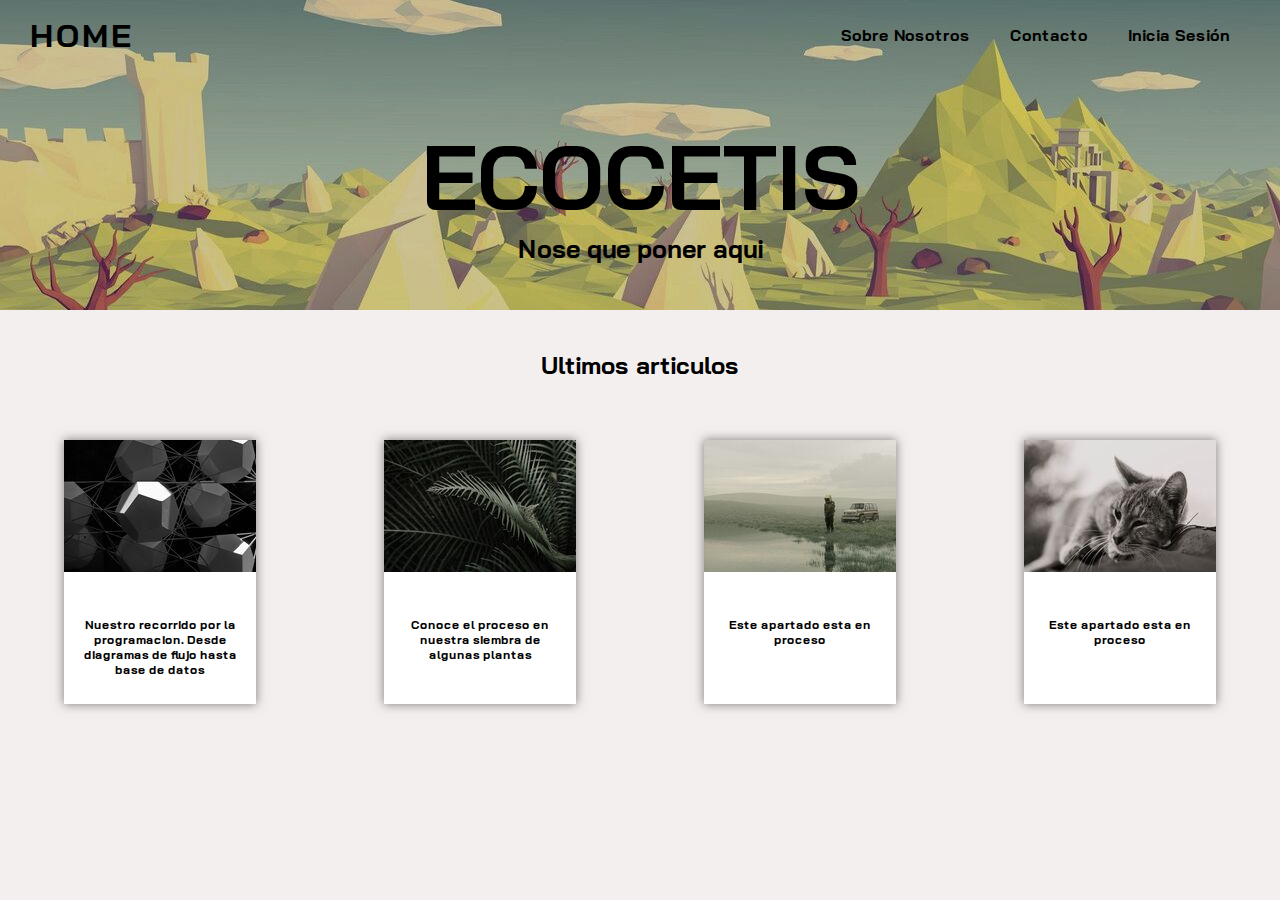
<file: CDI WEB Rep/HTML/index.html>
<!DOCTYPE html>
<html lang="en">
<head>
    <meta charset="UTF-8">
    <meta name="viewport" content="width=device-width, initial-scale=1.0">
    <link rel="stylesheet" href="../CSS/Index.css">
    <link rel="stylesheet" href="../CSS/navbar.css">
    <title>EcoCetis</title>
</head>
<body>
    <div id="encabezado">
        <header id="header">
            <h1 id="logo"><a href="../HTML/index.html">Home</a></h1>
            <nav>
                <ul id="Lista" class="">
                    <li><a href="about.html" class="active">Sobre Nosotros</a></li>
                    <li><a href="contacto.html">Contacto</a></li>
                    <li><a href="../HTML/signin.html">Inicia Sesión</a></li>
                </ul>
            </nav>
        </header>
        <h1 id="Titulo">ECOCETIS</h1>
        <h4>Nose que poner aqui </h4>
    </div>

    




    <h2>Ultimos articulos </h2>
    
    <a class="apartados" href="curso.html">
        <div class="divcursos">
            <div id="imgprogramacion" class="imgapartado"></div>
            <p>Nuestro recorrido por la programacion. Desde diagramas de flujo hasta base de datos </p>
        </div>
    </a>


    <div class="divcursos">
        <div id="imgjardin" class="imgapartado"></div>
        <p>Conoce el proceso en nuestra siembra de algunas plantas  </p>
    </div>

    <div class="divcursos">
        <div id="imgpro1" class="imgapartado"></div>
        <p>Este apartado esta en proceso</p>
    </div>

    <div class="divcursos">
        <div id="imgpro2" class="imgapartado"></div>
        <p>Este apartado esta en proceso</p>
    </div>
    
    

    
    
</body>
</html>
</file>
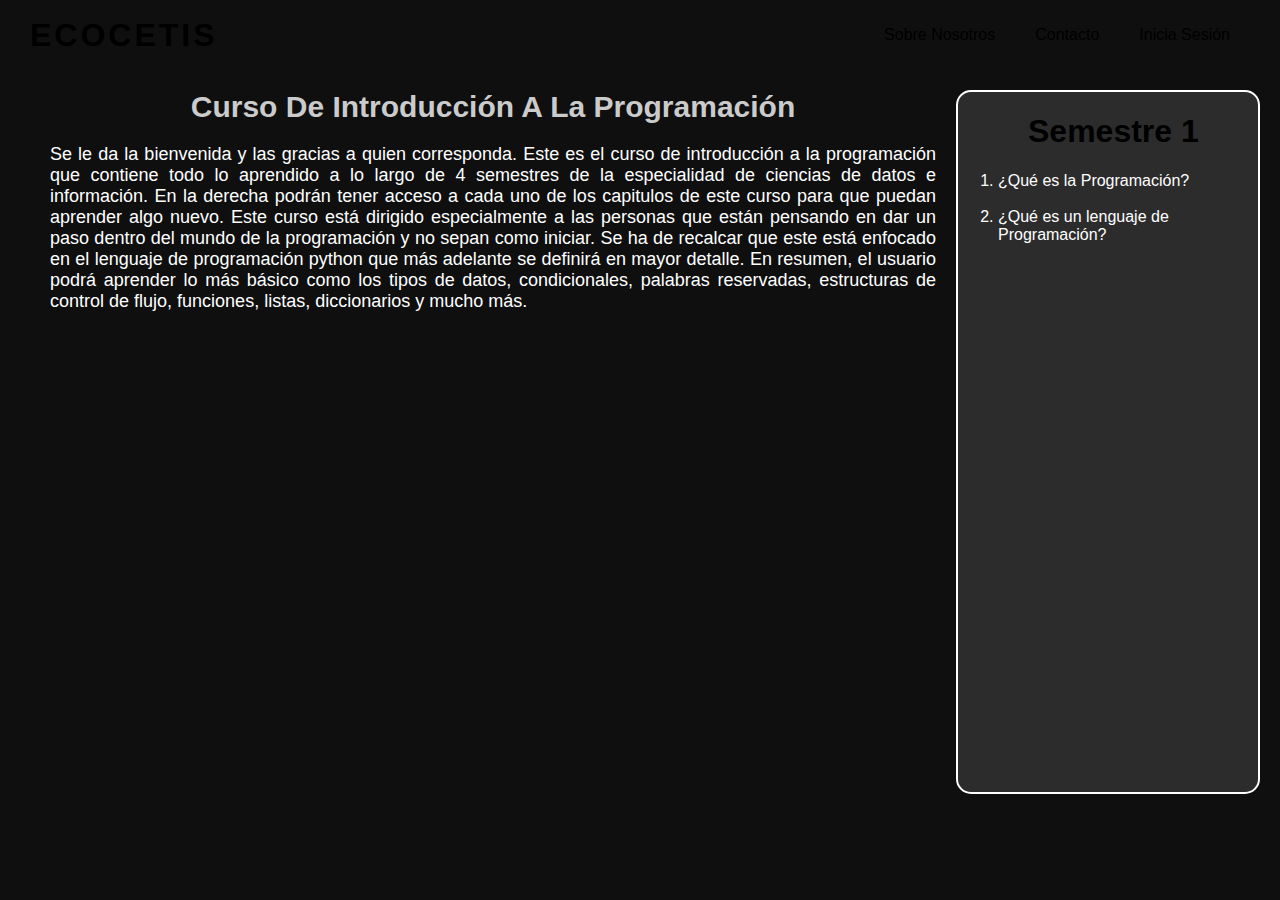
<file: CDI WEB Rep/HTML/curso.html>
<!DOCTYPE html>
<html lang="en">
<head>
    <meta charset="UTF-8">
    <meta name="viewport" content="width=device-width, initial-scale=1.0">
    <link rel="stylesheet" href="../CSS/navbar.css">
    <link rel="stylesheet" href="../CSS/Curso.css">
    <title>Curso</title>
</head>
<body>

    <header id="header">
        <h1 id="logo"><a href="../HTML/index.html">EcoCetis</a></h1>
        <nav>
            <ul id="Lista" class="">
                <li><a href="about.html" class="active">Sobre Nosotros</a></li>
                <li><a href="contacto.html">Contacto</a></li>
                <li><a href="../HTML/signin.html">Inicia Sesión</a></li>
            </ul>
        </nav>
    </header>

    <div id="Curso">
        <h1>Semestre 1</h1>
        <ol id="Semestre1">
            <li><a href="Jorge.html">¿Qué es la Programación?</a></li>
            <br>
            <li><a href="cap2.html">¿Qué es un lenguaje de Programación?</a></li>
        </ol>
    </div>

    <section id="Cuerpo">

        <h1 id="Titulo">Curso De Introducción A La Programación</h1>

        <p id="Parrafo">
            Se le da la bienvenida y las gracias a quien corresponda. Este es el curso de introducción a la programación que contiene todo lo aprendido a lo largo de 4 semestres de 
            la especialidad de ciencias de datos e información. En la derecha podrán tener acceso a cada uno de los capitulos de este curso para que puedan aprender algo nuevo.
            Este curso está dirigido especialmente a las personas que están pensando en dar un paso dentro del mundo de la programación y no sepan como iniciar. <strong>Se ha de recalcar
            que este está enfocado en el lenguaje de programación python que más adelante se definirá en mayor detalle.</strong> En resumen, el usuario podrá aprender lo más básico como 
            los tipos de datos, condicionales, palabras reservadas, estructuras de control de flujo, funciones, listas, diccionarios y mucho más.
        </p>
    </section>
    
</body>
</html>
</file>
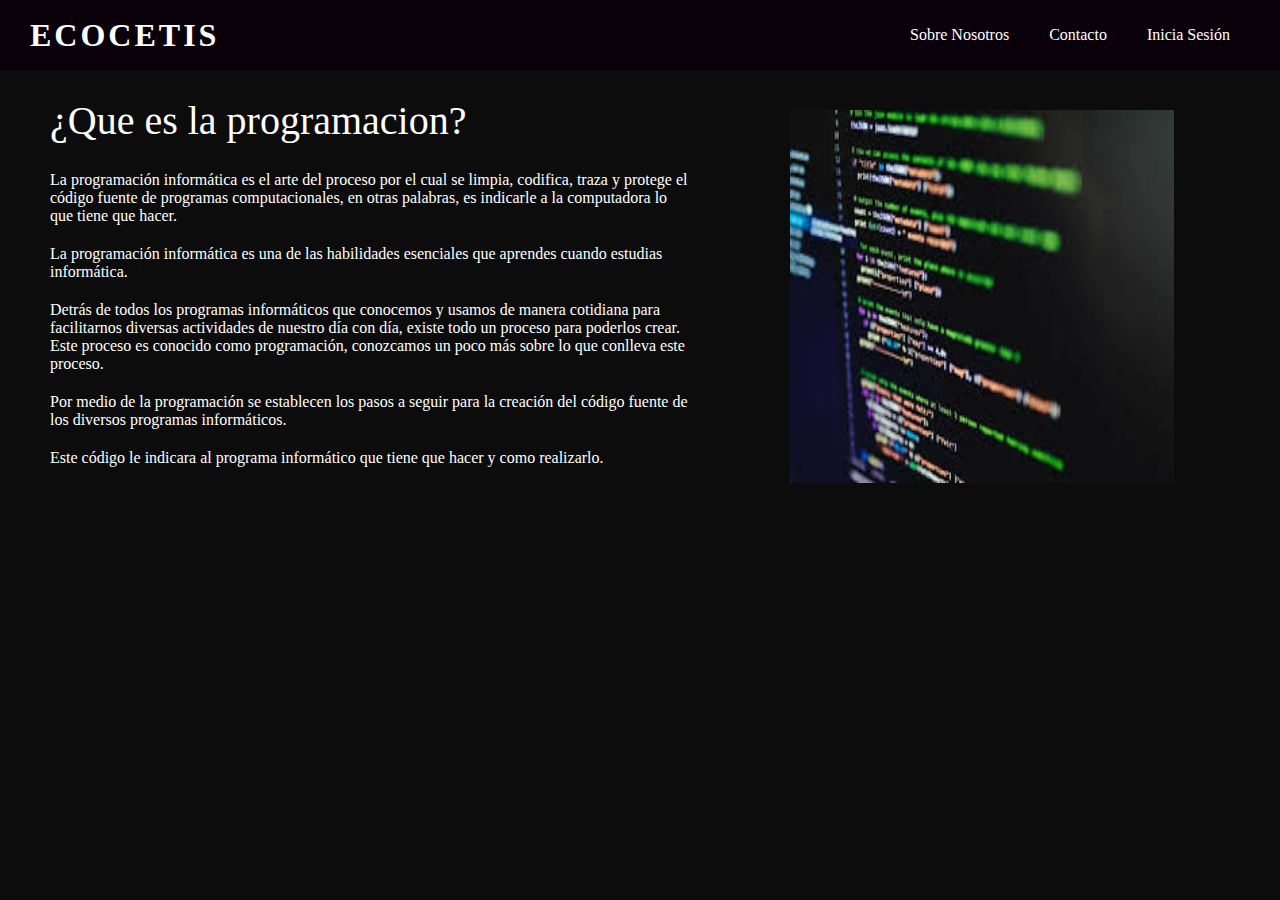
<file: CDI WEB Rep/HTML/Jorge.html>
<!DOCTYPE html>
<html lang="en">
<head>
    <meta charset="UTF-8">
    <meta name="viewport" content="width=device-width, initial-scale=1.0">
    <meta name="keywords" content="HTML, CSS, JavaScript">
    <link rel="stylesheet" href="../CSS/Jorge.css">
    <title>Document</title>
</head>
<body>
    <header class="Header">
        <h1 id="Logo"><a href="../HTML/index.html">EcoCetis</a></h1>
        <nav>
            <ul id="Lista" class="">
                <li><a href="about.html" class="active">Sobre Nosotros</a></li>
                <li><a href="contacto.html">Contacto</a></li>
                <li><a href="../HTML/signin.html">Inicia Sesión</a></li>
            </ul>
        </nav>
    </header>
    <main class="Main">
        <div class="Tema1">
            <article>
                <h1>¿Que es la programacion?</h1>
                <p>La programación informática es el arte del proceso por el cual se limpia, codifica, traza y protege el código fuente de programas computacionales, en otras palabras, es indicarle a la computadora lo que tiene que hacer.</p>
                <p>La programación informática es una de las habilidades esenciales que aprendes cuando estudias informática.</p>
                <p>Detrás de todos los programas informáticos que conocemos y usamos de manera cotidiana para facilitarnos diversas actividades de nuestro día con día, existe todo un proceso para poderlos crear. Este proceso es conocido como programación, conozcamos un poco más sobre lo que conlleva este proceso.</p>
                <p>Por medio de la programación se establecen los pasos a seguir para la creación del código fuente de los diversos programas informáticos.</p>
                <p>Este código le indicara al programa informático que tiene que hacer y como realizarlo.</p>
            </article>
            <img src="../Fotos/curso1foto.png" alt="" align="left">
        </div>
    </main>
</body>
</html>
</file>
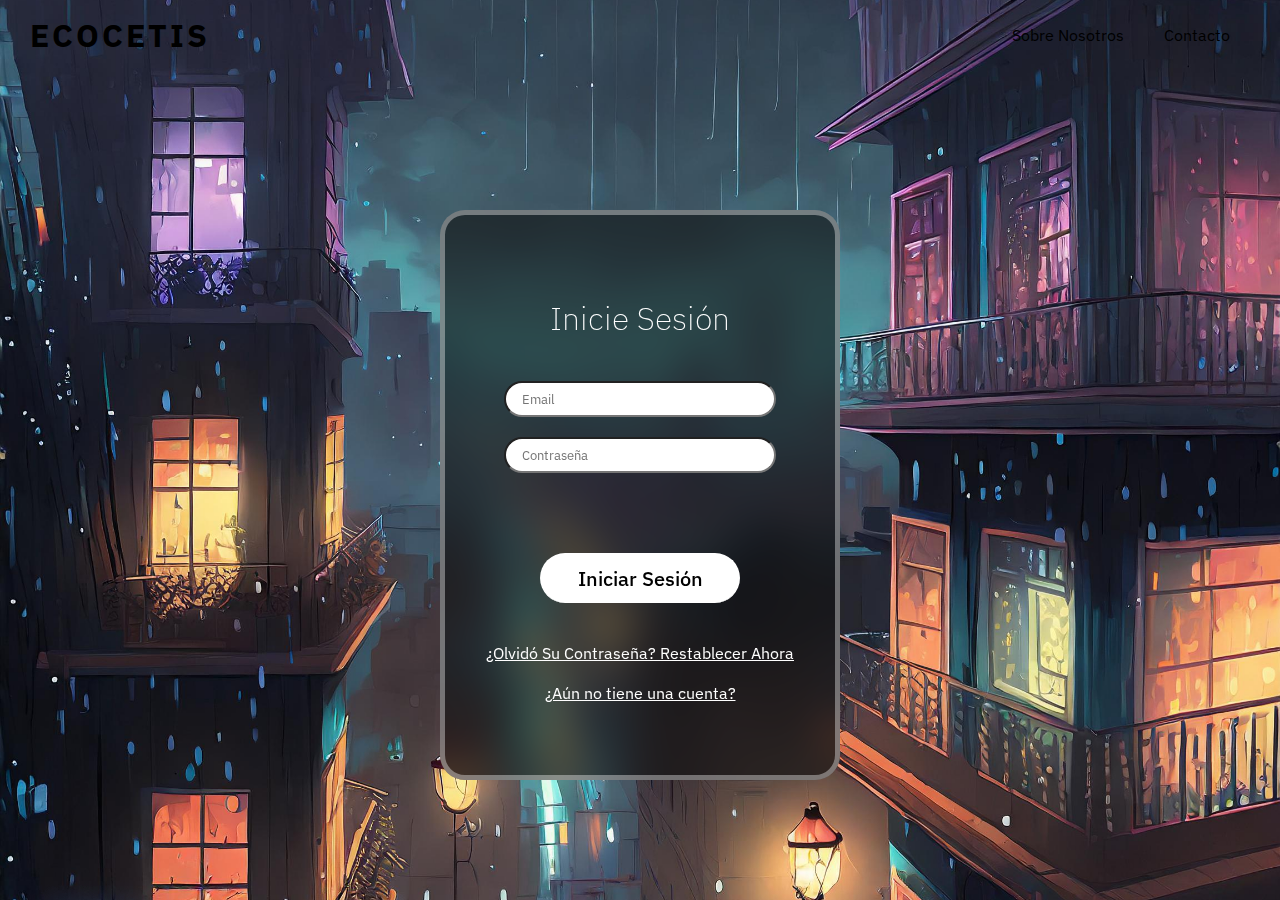
<file: CDI WEB Rep/HTML/login.html>
<!DOCTYPE html>
<html lang="en">
<head>
    <meta charset="UTF-8">
    <meta name="viewport" content="width=device-width, initial-scale=1.0">
    <title>Inicie Sesión</title>
    <link rel="stylesheet" href="../CSS/login.css">
    <link rel="stylesheet" href="../CSS/navbar.css">
    <link href='https://unpkg.com/boxicons@2.1.4/css/boxicons.min.css' rel='stylesheet'>
</head>
<body>

    <header id="header">
        <h1 id="logo"><a href="../HTML/index.html">EcoCetis</a></h1>
        <nav>
            <ul id="Lista">
                <li><a href="about.html">Sobre Nosotros</a></li>
                <li><a href="contacto.html">Contacto</a></li>
            </ul>
        </nav>
    </header>
    
    <form class="container">
        <h1 class="login_text">Inicie Sesión</h1>
        <input type="email" class="form_imput" name="email" placeholder="Email">
        <input type="password" class="form_imput" name="password" placeholder="Contraseña">
        <button type="submit" class="login_btn">Iniciar Sesión</button>
        <a href="restablecer.html" id="restablecer">¿Olvidó Su Contraseña? Restablecer Ahora</a>
        <a href="signin.html" id="signin">¿Aún no tiene una cuenta?</a>
    </form>

</body>
</html>
</file>
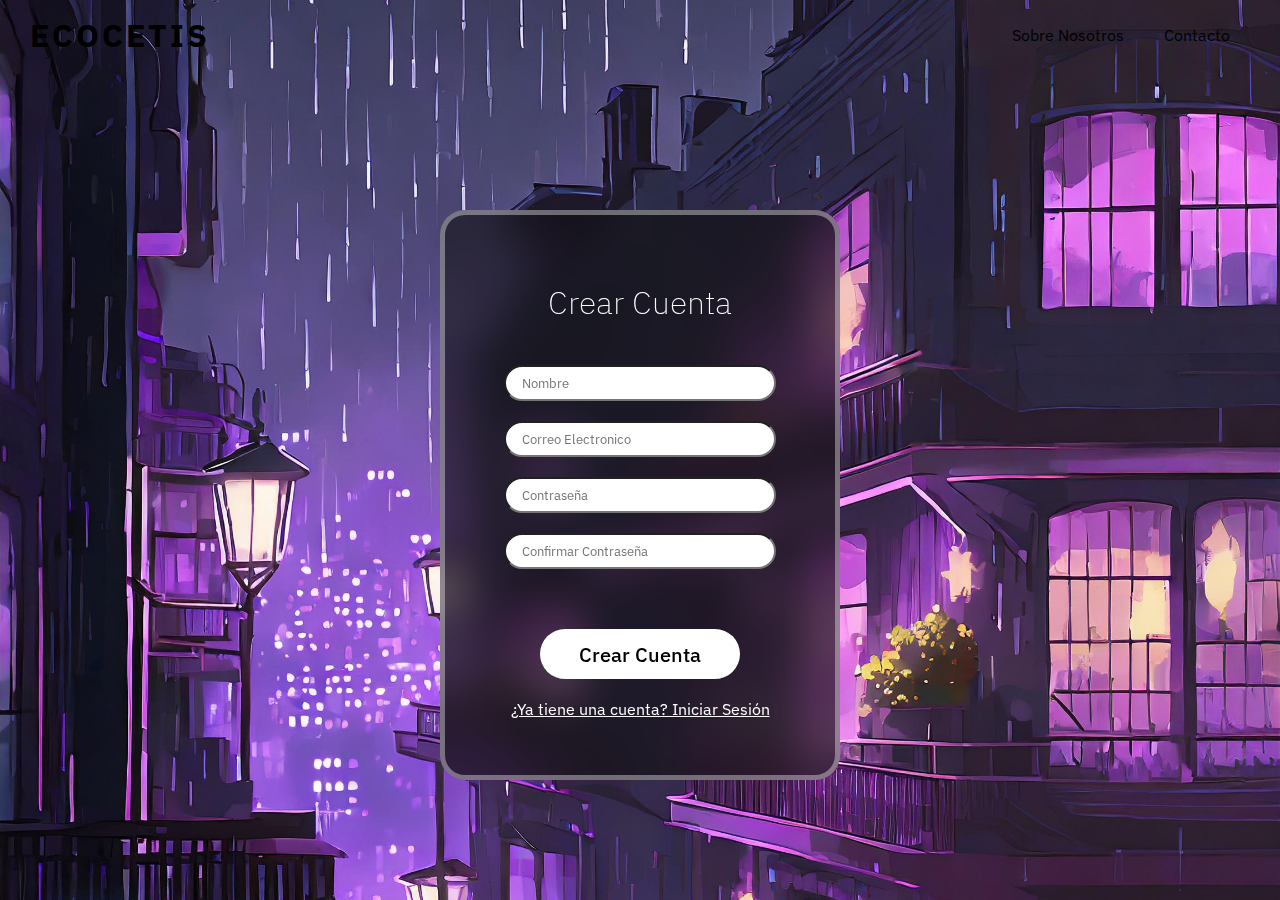
<file: CDI WEB Rep/HTML/signin.html>
<!DOCTYPE html>
<html lang="en">
<head>
    <meta charset="UTF-8">
    <meta name="viewport" content="width=device-width, initial-scale=1.0">
    <title>Inicie Sesión</title>
    <link rel="stylesheet" href="../CSS/signin.css">
    <link rel="stylesheet" href="../CSS/navbar.css">
    <link href='https://unpkg.com/boxicons@2.1.4/css/boxicons.min.css' rel='stylesheet'>
</head>
<body>

    <header id="header">
        <h1 id="logo"><a href="../HTML/index.html">EcoCetis</a></h1>
        <nav>
            <ul id="Lista">
                <li><a href="about.html">Sobre Nosotros</a></li>
                <li><a href="contacto.html">Contacto</a></li>
            </ul>
        </nav>
    </header>
    
    <form class="signin_form">
        <h1 class="signin_text">Crear Cuenta</h1>
        <input type="text" class="form_entry" name="username" placeholder="Nombre">
        <input type="email" class="form_entry" name="email" placeholder="Correo Electronico">
        <input type="password" class="form_entry" name="password" placeholder="Contraseña">
        <input type="password" class="form_entry" name="confirm_password" placeholder="Confirmar Contraseña">
        <button type="submit" class="signin_btn">Crear Cuenta</button>
        <a href="login.html" id="login">¿Ya tiene una cuenta? Iniciar Sesión</a>
    </form>

</body>
</html>
</file>
<file: CDI WEB Rep/CSS/Index.css>
@import url('https://fonts.googleapis.com/css2?family=Bai+Jamjuree:ital,wght@0,200;0,300;0,400;0,500;0,600;0,700;1,200;1,300;1,400;1,500;1,600;1,700&display=swap');

*{
    font-family: "Bai Jamjuree", sans-serif;
    font-weight: 200;
    font-style: normal;
    margin: 0px;
    font-weight: bold;
  }
  
/* Editando el encabezado*/

#encabezado{
background-image:linear-gradient(0deg, rgba(0, 0, 0, 0.2), rgba(0, 0, 0, 0.2)), url(../Fotos/fondo.jpg);
display: flex;
flex-direction: column;
align-items: center;
margin-bottom: 40px;

}

#header{
margin-bottom: 50px !important;

}

h2{
justify-self: center;
}

body{
display: grid;
grid-template-columns: repeat(4, 1fr);
grid-template-rows: 350px 1fr 8fr;
background-color: rgb(244, 239, 239);
}

#encabezado,h2{
grid-column: 1/-1;
}

#Titulo{
font-size: 90px;
}

h4{
font-size: 25px;
}

.divcursos{
transition: 0.8s;
display: flex;
flex-direction: column;
margin-top: 60px;
justify-self: center;
width: 60%;
height: 110%;
text-align: center;
box-shadow: 0px 0px 10px rgba(0, 0, 0, 0.5); 
background-color: white;
}

.divcursos:hover{
width: 65%;
height: 120%;
background-color: rgb(152, 141, 141);
color: white;
}

.imgapartado{

height: 50%;
margin-bottom: 45px;

}

#imgprogramacion{
background-image: url(../Fotos/cursoboton.jpg);
}

#imgjardin{
background-image: url(../Fotos/jardinft.jpg);
}

#imgpro1{
background-image: url(../Fotos/apartadoproximo1.jpg);
}

#imgpro2{
background-image: url(../Fotos/apartadoproximo2.jpg);
}

p{
text-align: center;
font-size: 12px;
margin-left: 10px;
margin-right: 10px;
}

.apartados{
display: flex;
justify-content: center;
text-decoration: none;
color: black;
}
</file>
<file: CDI WEB Rep/CSS/navbar.css>
#header {
    display: flex;
    width: 100%;
    height: 70px;
    background-color: transparent;
    justify-content: space-between;
    align-items: center;
    z-index: 0;
    margin-bottom: auto;
}

#header a {
    text-decoration: none;
    color: rgb(56, 55, 55);
}

#header ul {
    display: flex;
    list-style: none;
    margin: 0;
    padding: 0;
    overflow: hidden;
    gap: 40px;
    margin-right: 50px;
}

#header ul li {
    position: relative;
    list-style: none;
}

#header ul li a {
    text-decoration: none;
    color: rgb(0, 0, 0);
    transition: all 0.5s ease;
}

#logo {
    letter-spacing: 3px;
    margin-left: 30px;
    text-transform: uppercase;
    color: rgb(0, 0, 0);
    transition: all 0.3s ease;
}

#logo:hover {
    transition: all 0.5s ease;
    letter-spacing: 6px;
}

#logo a {
    text-decoration: none;
    color: inherit;
}

#header ul li a:hover {
    text-decoration: none;
    color: rgb(255, 255, 255);
    font-size: 16px;
}
</file>
<file: CDI WEB Rep/CSS/Curso.css>
body {
    background-color: rgb(15, 15, 15);
    margin: 0;
}

@import url('https://fonts.googleapis.com/css2?family=IBM+Plex+Sans:ital,wght@0,100;0,200;0,300;0,400;0,500;0,600;0,700;1,100;1,200;1,300;1,400;1,500;1,600;1,700&display=swap');

* {
    font-family: "IBM Plex Sans", sans-serif;
}

#Titulo {
    font-weight: 900;
    font-size: 30px;
    color: rgb(203, 203, 203);
    text-align: center;
    text-align: center;
}

#Curso {
    background-color: rgb(44, 44, 44);
    width: 300px;
    height: 700px;
    margin-bottom: 50px;
    flex-direction:column;
    float: inline-end;
    justify-content: center;
    align-items: center;
    margin: 20px;
    border: solid 2px rgb(255, 255, 255);
    margin-top: 20px;
    border-radius: 15px;
}

#Curso h1 {
    margin-left: 70px;
}

#Curso a {
    text-decoration: none;
    color: white;
}

#Curso ol {
    color: white;
}

#Cuerpo {
    color: white;
    margin-top: 20px;
    margin-left: 50px;
    margin-right: 50px;
}

#Parrafo {
    font-size: 18px;
    font-weight: 200;
    text-align: justify;
}
</file>
<file: CDI WEB Rep/CSS/Jorge.css>
.Header {
    display: flex;
    width: 100%;
    height: 70px;
    background-color: rgb(10, 0, 10);
    justify-content: space-between;
    align-items: center;
    z-index: 0;
    margin-bottom: auto;
}

.Header a {
    text-decoration: none;
    color: white;
}

.Header ul {
    display: flex;
    list-style: none;
    margin: 0;
    padding: 0;
    overflow: hidden;
    background-color: rgb(10, 0, 10);
    gap: 40px;
    margin-right: 50px;
}

.Header ul li {
    position: relative;
    list-style: none;
}

.Header ul li a {
    text-decoration: none;
    color: white;
    transition: all 0.5s ease;
}

#Logo {
    letter-spacing: 3px;
    margin-left: 30px;
    text-transform: uppercase;
    color: white;
    transition: all 0.3s ease;
}

#Logo:hover {
    transition: all 0.5s ease;
    letter-spacing: 6px;
}

#Logo a {
    text-decoration: none;
    color: inherit;
}

.Header ul li a:hover {
    text-decoration: none;
    color: rgb(36, 113, 60);
    font-size: 16px;
}

.Main .Tema1 {
    width: 100%;
    height: auto;
    display: flex;
}

.Main .Tema1 article {
    margin-left: 50px;
    width: 50%;
}

.Main .Tema1 h1 {
    font-size: 40px;
    font-weight: 500;
    font-style: normal;
    width: 100%;
}

.Main .Tema1 p {
    width: 100%;
    left: 0;
    margin-top: 20px;
}

.Main .Tema1 img {
    width: 30%;
    margin-top: 40px;
    margin-left: 100px;
}

body {
    margin: 0;
    background-color: rgb(12, 12, 12);
}

article {
    color: white;
}
</file>
<file: CDI WEB Rep/CSS/login.css>
@import url('https://fonts.googleapis.com/css2?family=IBM+Plex+Sans:ital,wght@0,100;0,200;0,300;0,400;0,500;0,600;0,700;1,100;1,200;1,300;1,400;1,500;1,600;1,700&display=swap');

* {
    font-family: "IBM Plex Sans", sans-serif;
}

body {
    background-image: url(../Fotos/login.jpg);
    background-size: cover;
    background-position: center;
    padding: 0;
    min-height: 100vh;
    justify-content: center;
    align-items: center;
    margin: 0;
}

.container {
    display: flex;
    justify-content: center; /* Alinea horizontalmente */
    align-items: center; /* Alinea verticalmente */
    flex-direction: column;
    position: absolute;
    top: 55%;
    left: 50%;
    transform: translate(-50%, -50%);
    background-color: rgba(13, 13, 13, 0.6); /* Fondo sólido */
    color: black;
    width: 350px;
    height: 500px;
    border-radius: 25px;
    border: solid rgba(255, 255, 255, 0.371);
    border-width: 5px;
    padding: 30px 20px;
    backdrop-filter: blur(20px);

}


.login_text {
    color: white;
    font-weight: 200;
    margin-top: 10px;
}

.form_imput {
    width: 250px;
    height: 30px;
    border-radius: 25px;
    margin-top: 20px;
    padding-left: 1rem;
}

.login_btn {
    width: 200px;
    height: 50px;
    border-radius: 25px;
    margin-top: 80px;
    background-color: #ffffff;
    color: rgb(0, 0, 0);
    font-weight: 200;
    border: white solid;
    border-width: 2px 2px 0px;
    font-size: 20px;
    font-weight: 500;
    cursor: pointer;
}

#signin {
    color: white;
    margin-top: 20px;
}

#restablecer {
    margin-top: 40px;
    color: white;
}
</file>
<file: CDI WEB Rep/CSS/signin.css>
@import url('https://fonts.googleapis.com/css2?family=IBM+Plex+Sans:ital,wght@0,100;0,200;0,300;0,400;0,500;0,600;0,700;1,100;1,200;1,300;1,400;1,500;1,600;1,700&display=swap');

* {
    font-family: "IBM Plex Sans", sans-serif;
}

body {
    background-image: url(../Fotos/moody.jpg);
    background-size: cover;
    background-position: center;
    padding: 0;
    min-height: 100vh;
    justify-content: center;
    align-items: center;
    margin: 0;
}

.signin_form {
    display: flex;
    justify-content: center; /* Alinea horizontalmente */
    align-items: center; /* Alinea verticalmente */
    flex-direction: column;
    position: absolute;
    top: 55%;
    left: 50%;
    transform: translate(-50%, -50%);
    background-color: rgba(13, 13, 13, 0.6); /* Fondo sólido */
    color: black;
    width: 350px;
    height: 500px;
    border-radius: 25px;
    border: solid rgba(255, 255, 255, 0.371);
    border-width: 5px;
    padding: 30px 20px;
    backdrop-filter: blur(20px);

}

.signin_text {
    color: white;
    font-weight: 200;
    margin-top: 10px;
}

.form_entry {
    width: 250px;
    height: 30px;
    border-radius: 25px;
    margin-top: 20px;
    padding-left: 1rem;
}

.signin_btn {
    width: 200px;
    height: 50px;
    border-radius: 25px;
    margin-top: 60px;
    background-color: #ffffff;
    color: rgb(0, 0, 0);
    font-weight: 200;
    border: white solid;
    border-width: 2px 2px 0px;
    font-size: 20px;
    font-weight: 500;
    cursor: pointer;
}

#login {
    color: white;
    margin-top: 20px;
}
</file>
